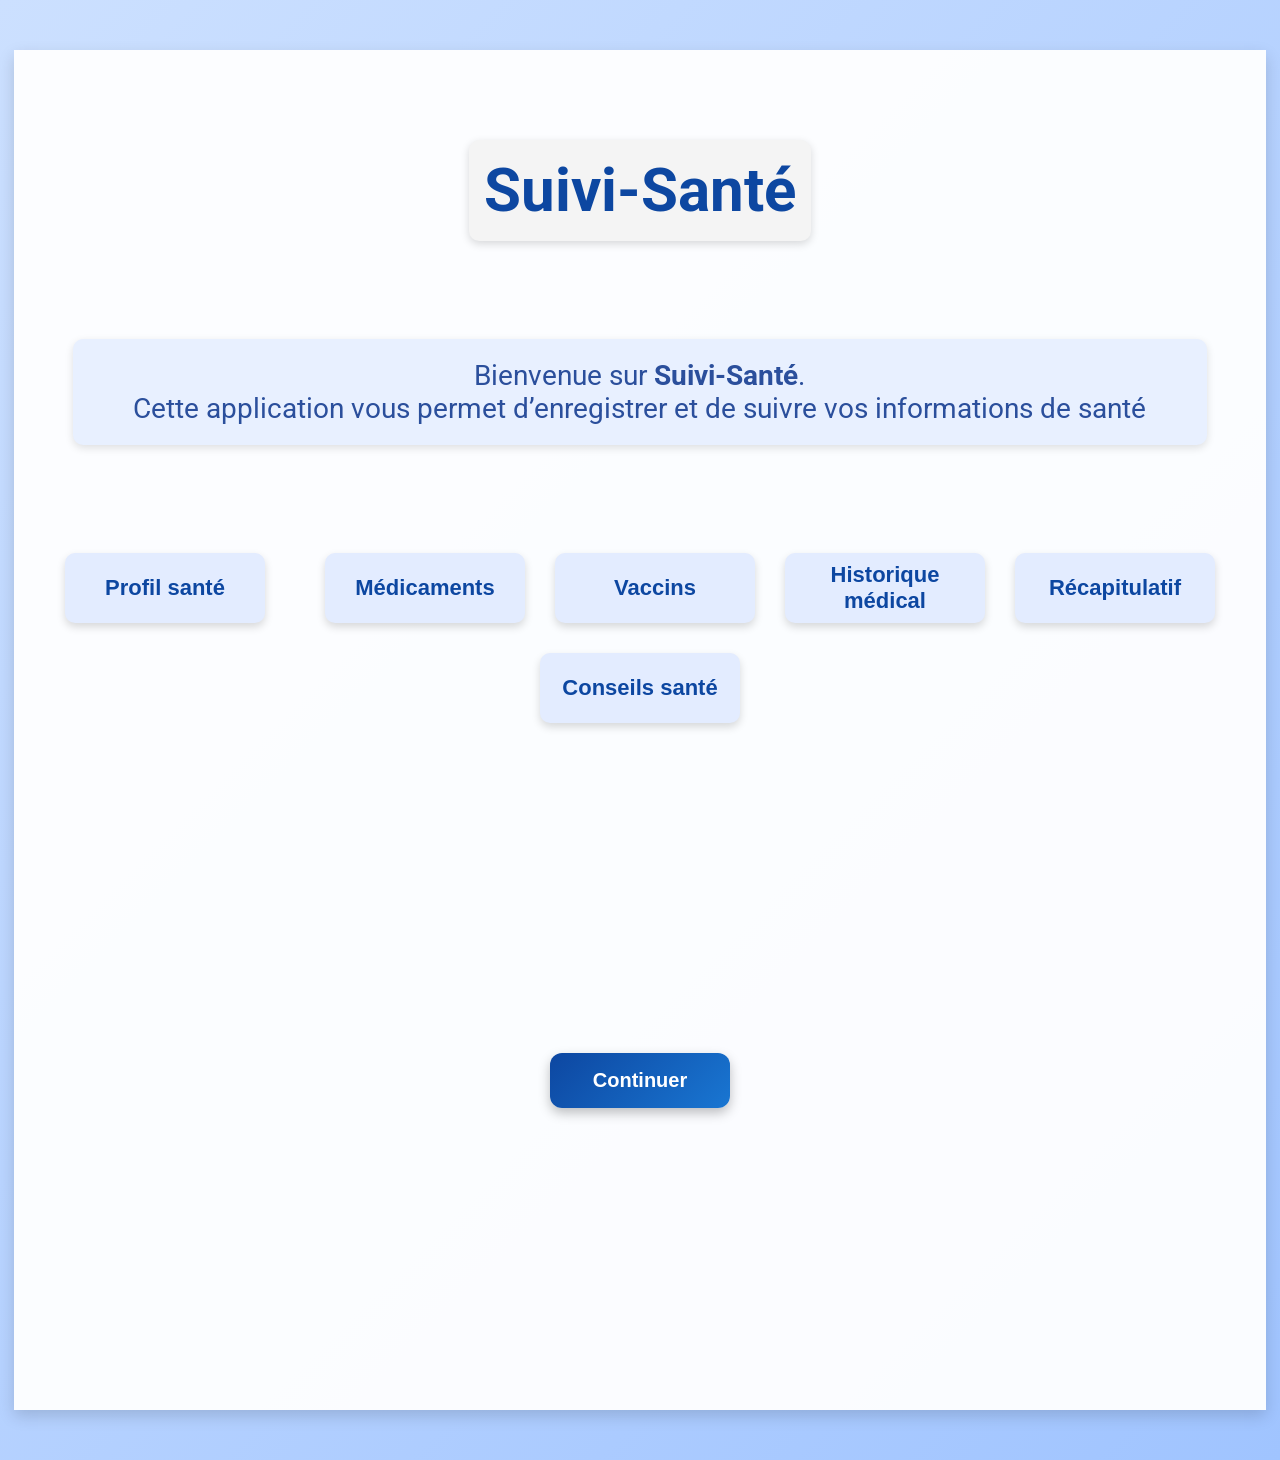
<file: index.html>
<!DOCTYPE html>
<html lang="fr">
<head>
    <meta charset="UTF-8">
    <meta name="viewport" content="width=device-width, initial-scale=1.0">
    <link rel="stylesheet" href="css/style.css">
    <title>Accueil</title>
</head>

<body>
<main class="homesection" id="home">
    <h1>Suivi-Santé</h1>

    <p class="intro-text">
        Bienvenue sur <strong>Suivi-Santé</strong>.<br>
        Cette application vous permet d’enregistrer et de suivre vos informations de santé
    </p>

    <nav class="navigators">

        <button type="button" id="btnprofile">Profil santé</button>
        <br>
        <div id="btnprofilediv" style="display: none;">
            
            Cette page vous permet de renseigner <br>
            et de mettre à jour vos informations personnelles<br>
            et médicales afin d’assurer un suivi de santé adapté à votre profil.
        </div>

        <button type="button" id="btnmedications">Médicaments</button>
        <div id="btnmedicationsdiv" style="display: none;">
            Cette page sert à enregistrer vos médicaments, leurs dosages<br>
            et les horaires de prise pour vous aider à respecter correctement votre traitement.
        </div>

        <button type="button" id="btnvaccines">Vaccins</button>
        <div id="btnvaccinesdiv" style="display: none;">
            Cette page permet de suivre vos vaccinations,<br>
             d’enregistrer les dates<br>
            et de consulter votre historique vaccinal.
        </div>

        <button type="button" id="btnhistory">Historique médical</button>
        <div id="btnhistorydiv" style="display: none;">
            Cette page est dédiée à la gestion de votre historique médical,<br>
            incluant les consultations, maladies, examens <br>
            et événements importants liés à votre santé.
        </div>

        <button type="button" id="btnrecap">Récapitulatif</button>
        <div id="btnrecapdiv" style="display: none;">
            Cette page vous permet de consulter un récapitulatif clair<br>
            et organisé de toutes vos informations de santé, incluant le profil,<br>
            les médicaments, les vaccins et l’historique médical.
        </div>

        <button type="button" id="btntips">Conseils santé</button>
        <div id="btntipsdiv" style="display: none;">
            Cette page vous propose des conseils et <br>
            recommandations pour adopter de bonnes habitudes<br>
            et améliorer votre bien-être au quotidien.
        </div>
    </nav>

    
 <footer>
        <button id="btncontinue">Continuer</button>
    </footer>

</main>


<script src="js/script.js" defer></script>
</body>
</html>
</file>
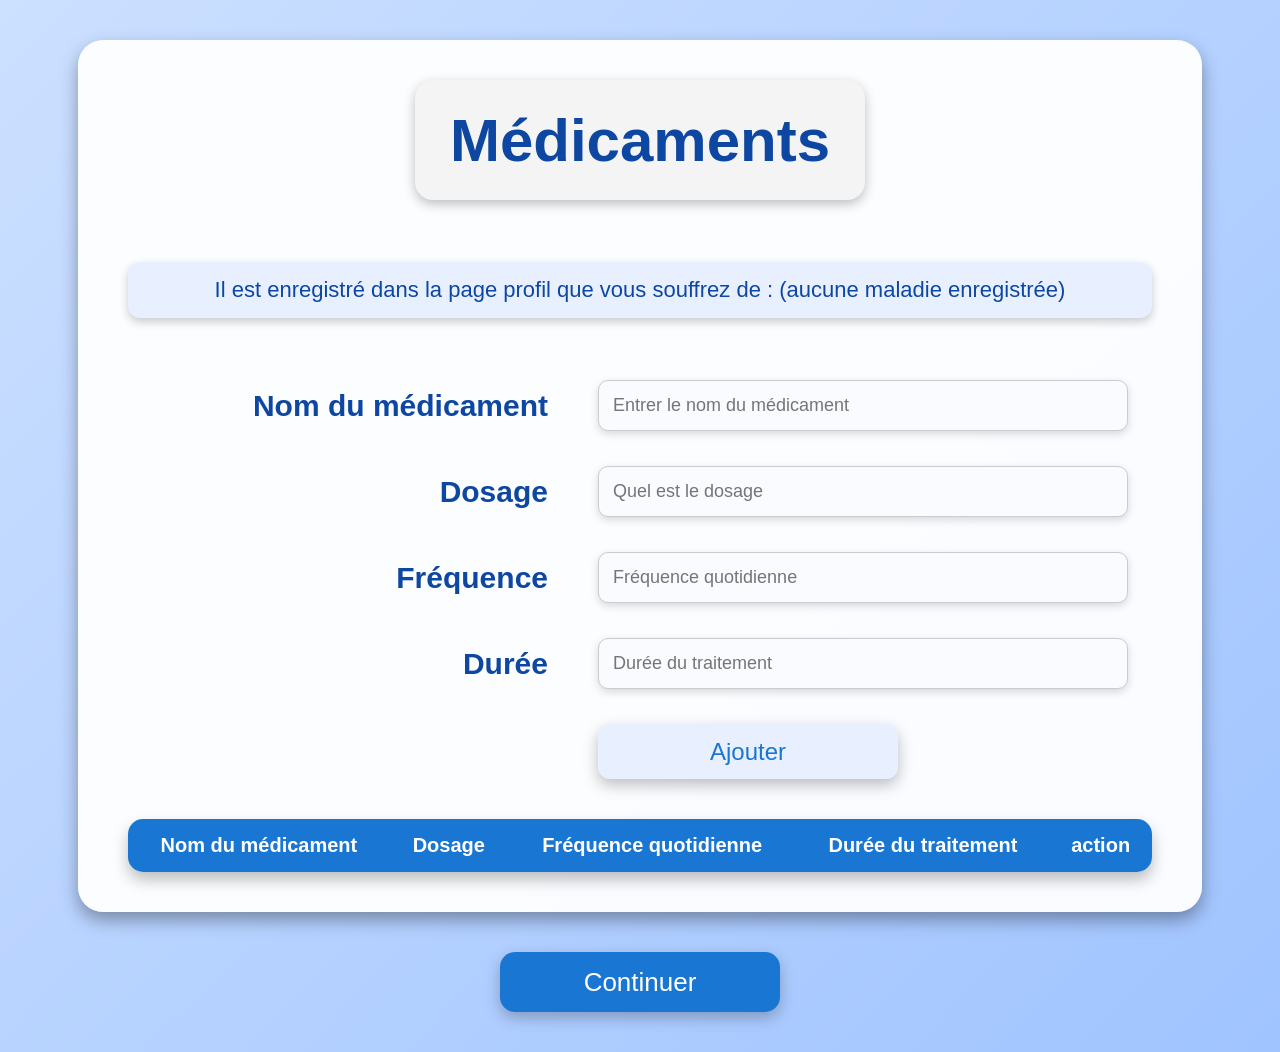
<file: medication.html>
<!DOCTYPE html>
<html lang="fr">
<head>
    <meta charset="UTF-8">
    <meta name="viewport" content="width=device-width, initial-scale=1.0">
    <link rel="stylesheet" href="css/medication.css">
    <title>Médicaments</title>
</head>
<body>
    <section class="medication"   id="medication">

        <h1>Médicaments</h1>

        <p id="reminder">Il est enregistré dans la page profil que vous souffrez de :</p>

        <form id="formulaire">
            <label for="name">Nom du médicament</label>
            <input type="text" id="namemed" placeholder="Entrer le nom du médicament">

            <label for="dosage">Dosage</label>
            <input type="text" id="dosage" placeholder="Quel est le dosage">

            <label for="frequency">Fréquence</label>
            <input type="text" id="frequency" placeholder="Fréquence quotidienne">

            <label for="duration">Durée</label>
            <input type="text" id="duration" placeholder="Durée du traitement">

            <button type="button" id="addmed">Ajouter</button>
        </form>

        <table class="tablemed" >
            <thead  class="theadclass" id="medthead">
                <tr>
                    <th>Nom du médicament</th>
                    <th>Dosage</th>
                    <th>Fréquence quotidienne</th>
                    <th>Durée du traitement</th>
                    <th>action</th>
                </tr>
            </thead>                                                                                                    

            <tbody   class="tbodymed" id="medtbody">
                <!-- Les médicaments ajoutés apparaîtront ici -->
            </tbody>

        </table>
    </section>

    
     <footer>
        <button    class="btnmed" id="btnmed" type="button">Continuer</button>
    </footer>

     <script src="js/medication.js" defer></script>
     
</body>
</html>
</file>
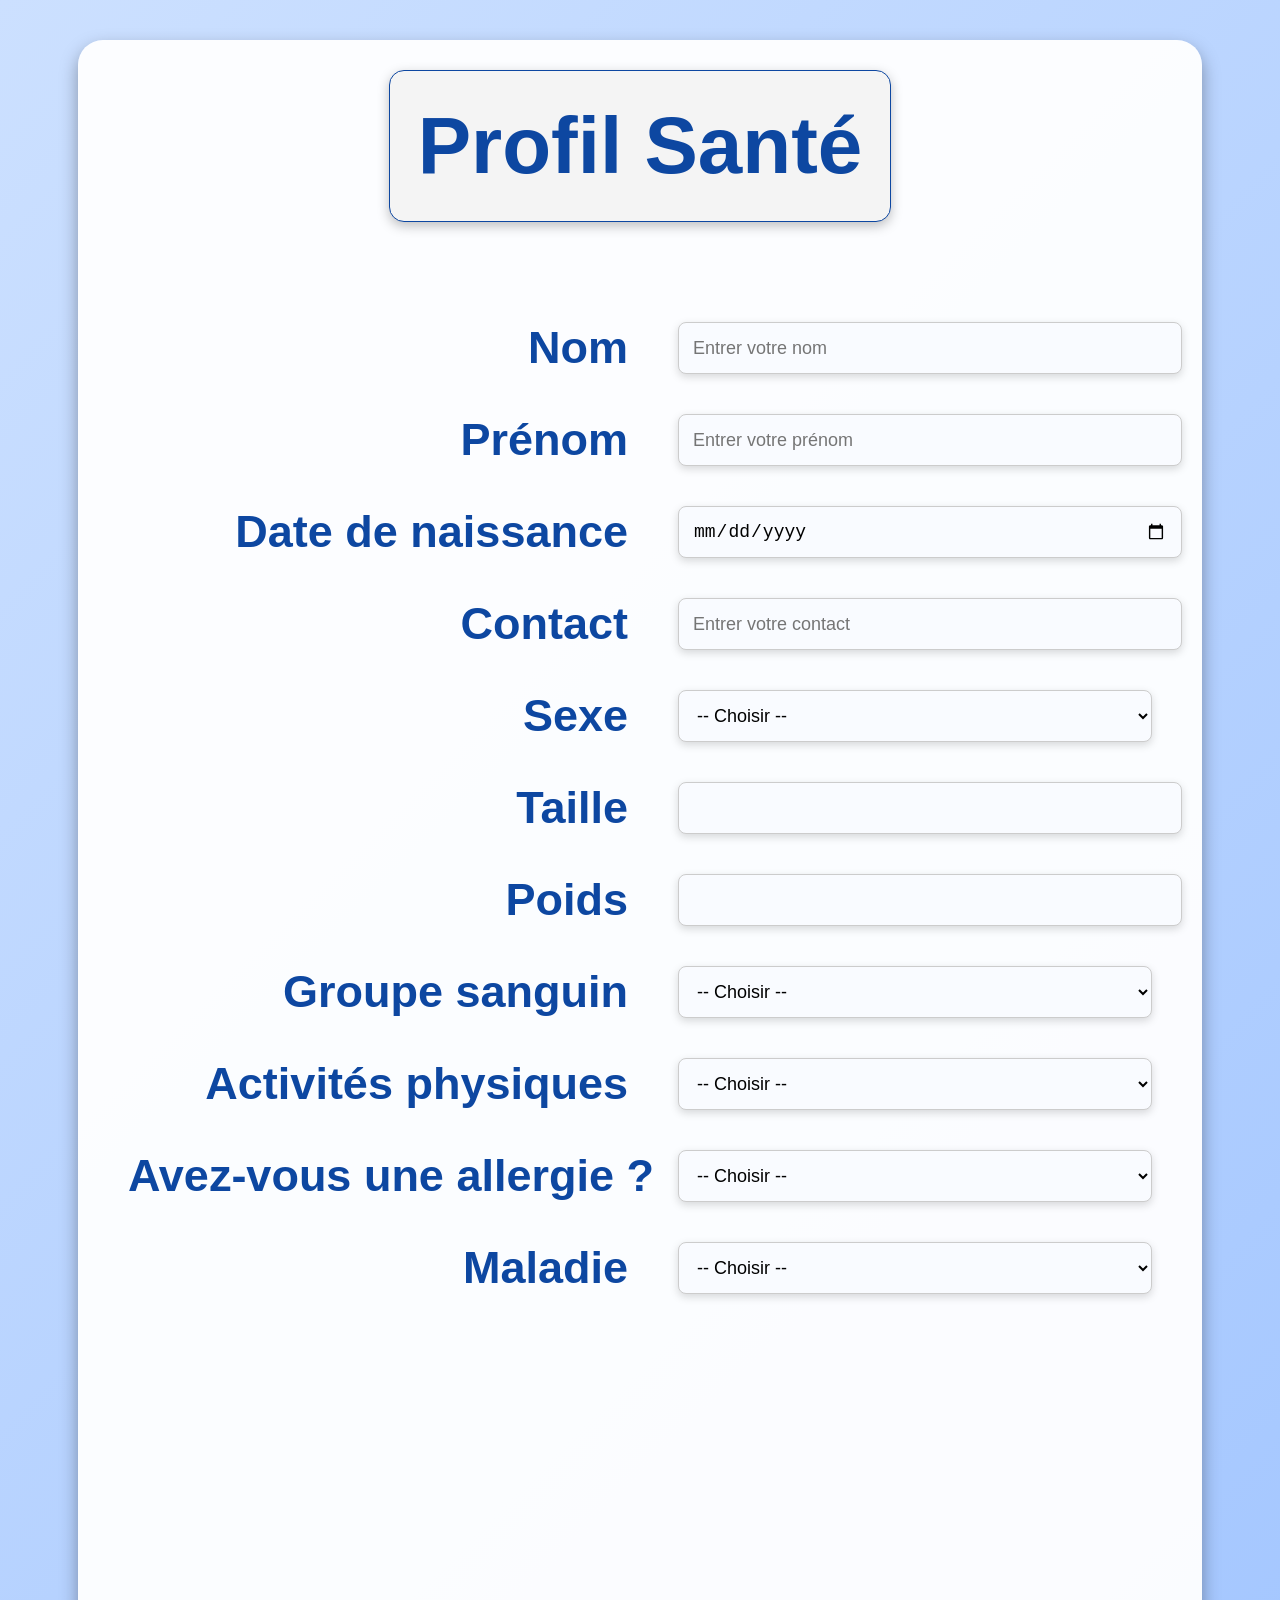
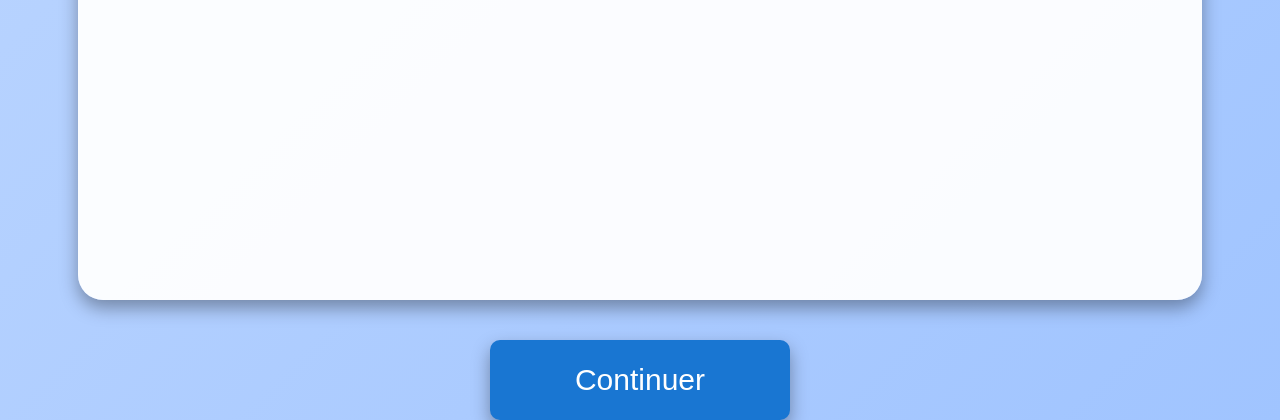
<file: profile.html>
<!DOCTYPE html>
<html lang="fr">
<head>
    <meta charset="UTF-8">
    <meta name="viewport" content="width=device-width, initial-scale=1.0">
    <link rel="stylesheet" href="css/profile.css">
    <title>Profil Santé</title>
</head>
<body>

<main class="profile">
    <h1>Profil Santé</h1>

    <form id="profileform">

        <label for="name">Nom</label>
        <input type="text" id="name" placeholder="Entrer votre nom">

        <label for="profilefull">Prénom</label>
        <input type="text" id="profilefull" placeholder="Entrer votre prénom">

        <label for="birthday">Date de naissance</label>
        <input type="date" id="birthday">

        <label for="phone">Contact</label>
        <input type="text" id="phone" placeholder="Entrer votre contact">

        <label for="sex">Sexe</label>
        <select id="sex">
            <option value="">-- Choisir --</option>
            <option>Homme</option>
            <option>Femme</option>
            <option>Autre</option>
        </select>

        <label for="height">Taille</label>
        <input type="text" id="height">

        <label for="weight">Poids</label>
        <input type="text" id="weight">

        <label for="blood">Groupe sanguin</label>
        <select id="blood">
            <option value="">-- Choisir --</option>
            <option>A</option>
            <option>B</option>
            <option>AB</option>
            <option>O</option>
        </select>

        <label for="physics">Activités physiques</label>
        <select id="physics">
            <option value="">-- Choisir --</option>
            <option>Football</option>
            <option>Basketball</option>
            <option>Volley-ball</option>
            <option>Aucun</option>
        </select>

        <label for="allergy">Avez-vous une allergie ?</label>
        <select id="allergy">
            <option value="">-- Choisir --</option>
            <option value="oui">Oui</option>
            <option value="non">Non</option>
        </select>

        <!-- ALLERGIE (CACHÉ PAR DÉFAUT) -->
        <label for="allergietext" id="allergyLabel">Entrez votre allergie</label>
        <input type="text" id="allergietext">

        <label for="disease">Maladie</label>
        <select id="disease">
            <option value="">-- Choisir --</option>
            <option>Chronique</option>
            <option>Héréditaire</option>
            <option>Autre</option>
        </select>

        <!-- MALADIE (CACHÉ PAR DÉFAUT) -->
        <label for="maladie" id="diseaseLabel">Entrez le nom la maladie</label>
        <input type="text" id="maladie">

    </form>
</main>

<footer>
    <button class="profilebut" id="profilebut"  id>Continuer</button>
</footer>

<script src="js/profile.js"  defer></script>

</body>
</html>
</file>
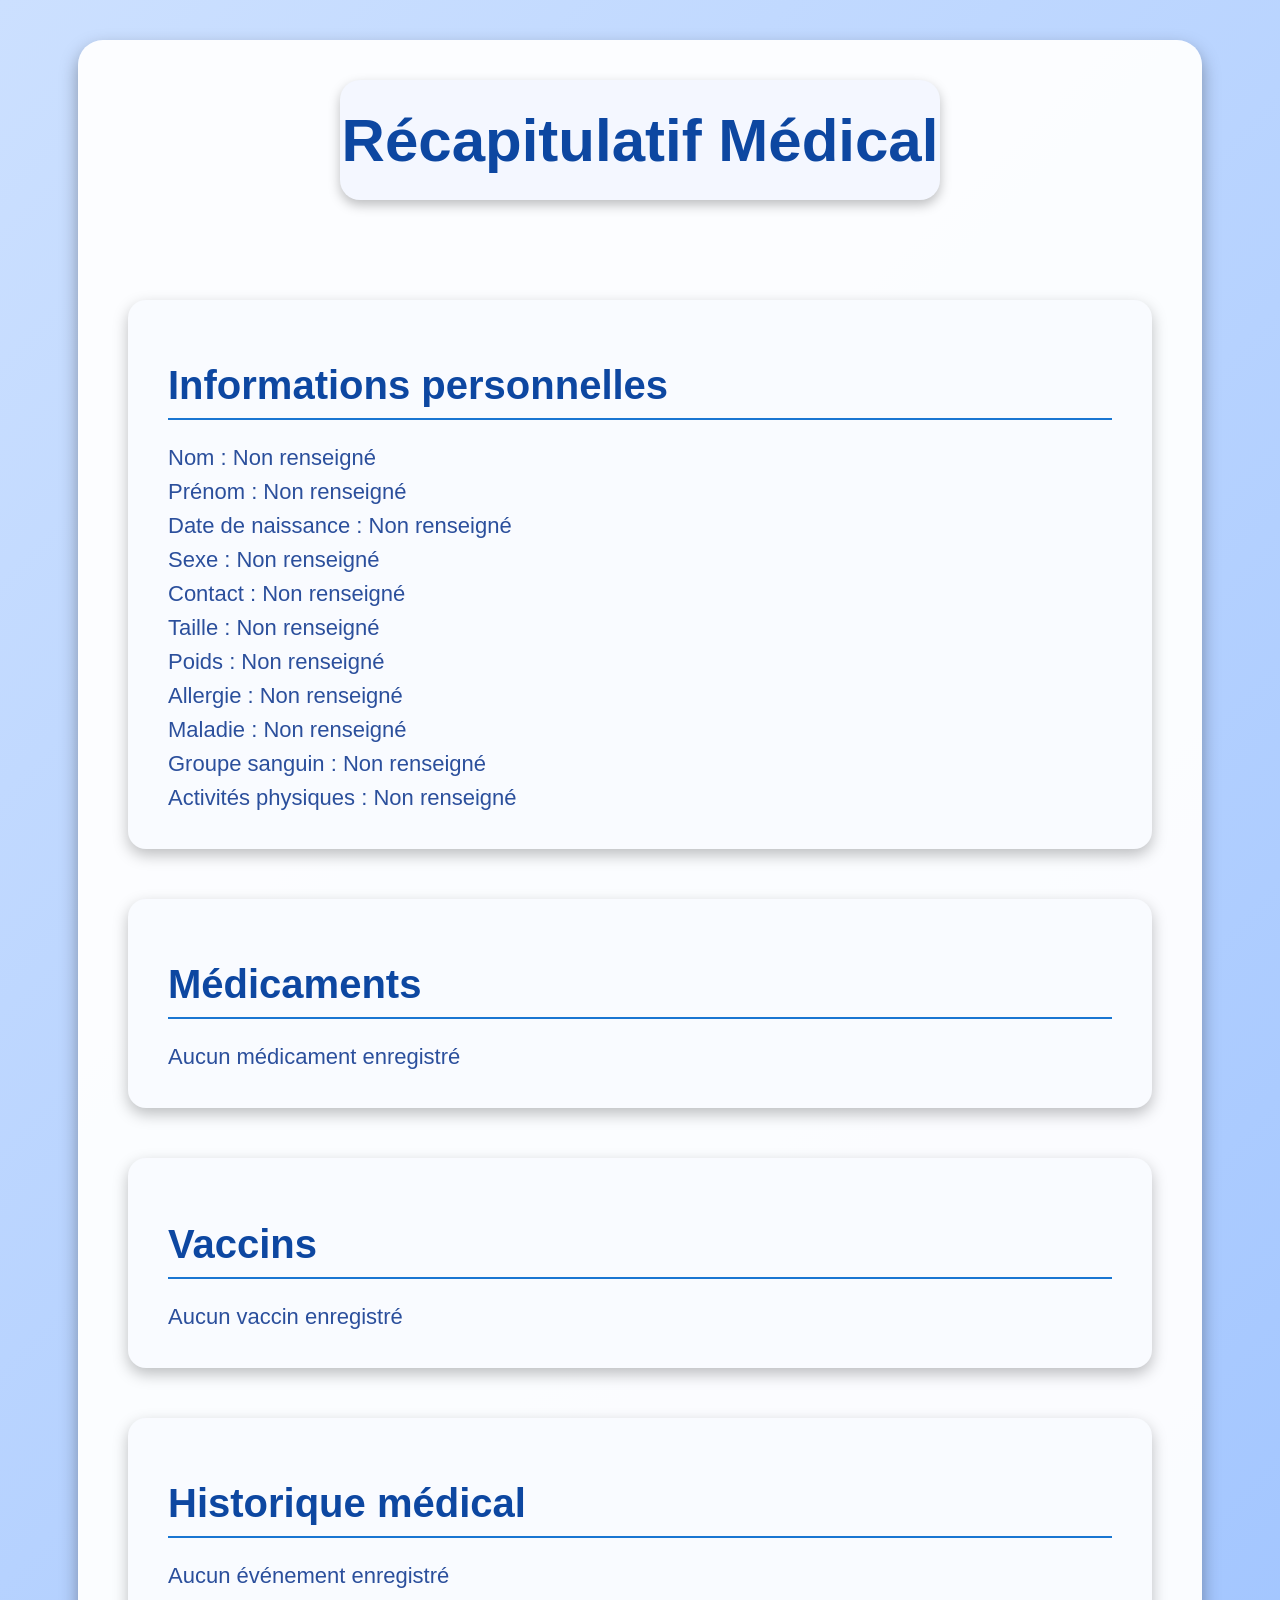
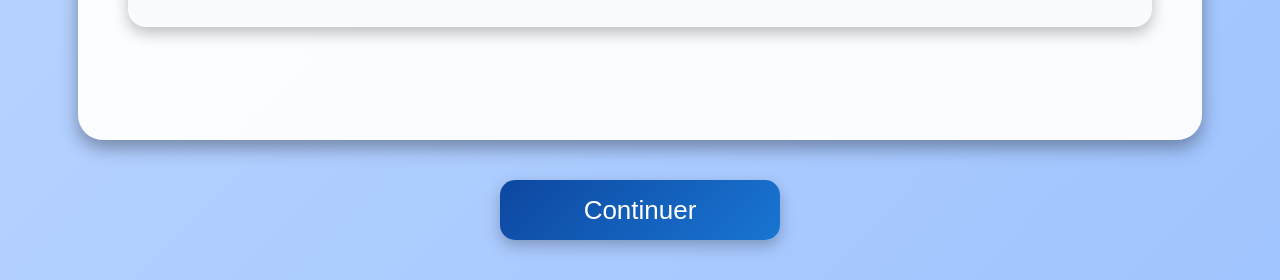
<file: recap.html>
<!DOCTYPE html>
<html lang="fr">
<head>
    <meta charset="UTF-8">
    <title>Récapitulatif Médical</title>
    <link rel="stylesheet" href="css/recap.css">
</head>
<body>
<main class="recap" id="recapitulatif">

<h1>Récapitulatif Médical</h1>

<!-- Informations personnelles -->
<section  id="recapprofile">
    <h2>Informations personnelles</h2>
    <p>Nom : …</p>
    <p>Prénom : …</p>
    <p>Date de naissance : …</p>
    <p>Sexe : …</p>
    <p>Contact : …</p>
    <p>Taille : …</p>
    <p>Poids : …</p>
    <p>Allergie : …</p>
    <p>Maladie : …</p>
    <p>Groupe sanguin : …</p>
    <p>Activités physiques : …</p>
</section>

<!-- Médicaments -->
<section  id="recapmed">
    <h2>Médicaments</h2>
    <p>Médicament 1</p>
    <p>Nom : …</p>
    <p>Dosage : …</p>
    <p>Fréquence quotidienne : …</p>
    <p>Durée du traitement : …</p>

    <p>Médicament 2</p>
    <p>Nom : …</p>
    <p>Dosage : …</p>
    <p>Fréquence quotidienne : …</p>
    <p>Durée du traitement : …</p>
</section>

<!-- Vaccins -->
<section   id="recapvaccin">
    <h2>Vaccins</h2>
    <p>Vaccin 1</p>
    <p>Nom : …</p>
    <p>Maladie ciblée : …</p>
    <p>Date : …</p>
    <p>Nombre de doses : …</p>
    <p>Rappel prévu : …</p>

    <p>Vaccin 2</p>
    <p>Nom : …</p>
    <p>Maladie ciblée : …</p>
    <p>Date : …</p>
    <p>Nombre de doses : …</p>
    <p>Rappel prévu : …</p>
</section>

<!-- Historique médical -->
<section  id="recaphistorique">
    <h2>Historique médical</h2>
    <p>Événement 1</p>
    <p>Date : …</p>
    <p>Type : …</p>
    <p>Description : …</p>

    <p>Événement 2</p>
    <p>Date : …</p>
    <p>Type : …</p>
    <p>Description : …</p>
</section>
</main>

 <footer>
        <button    class="btncontinue" id="btnrecap" type="button">Continuer</button>
    </footer>
<script src="js/recap.js"  defer>

</script>

</body>
</html>
</file>
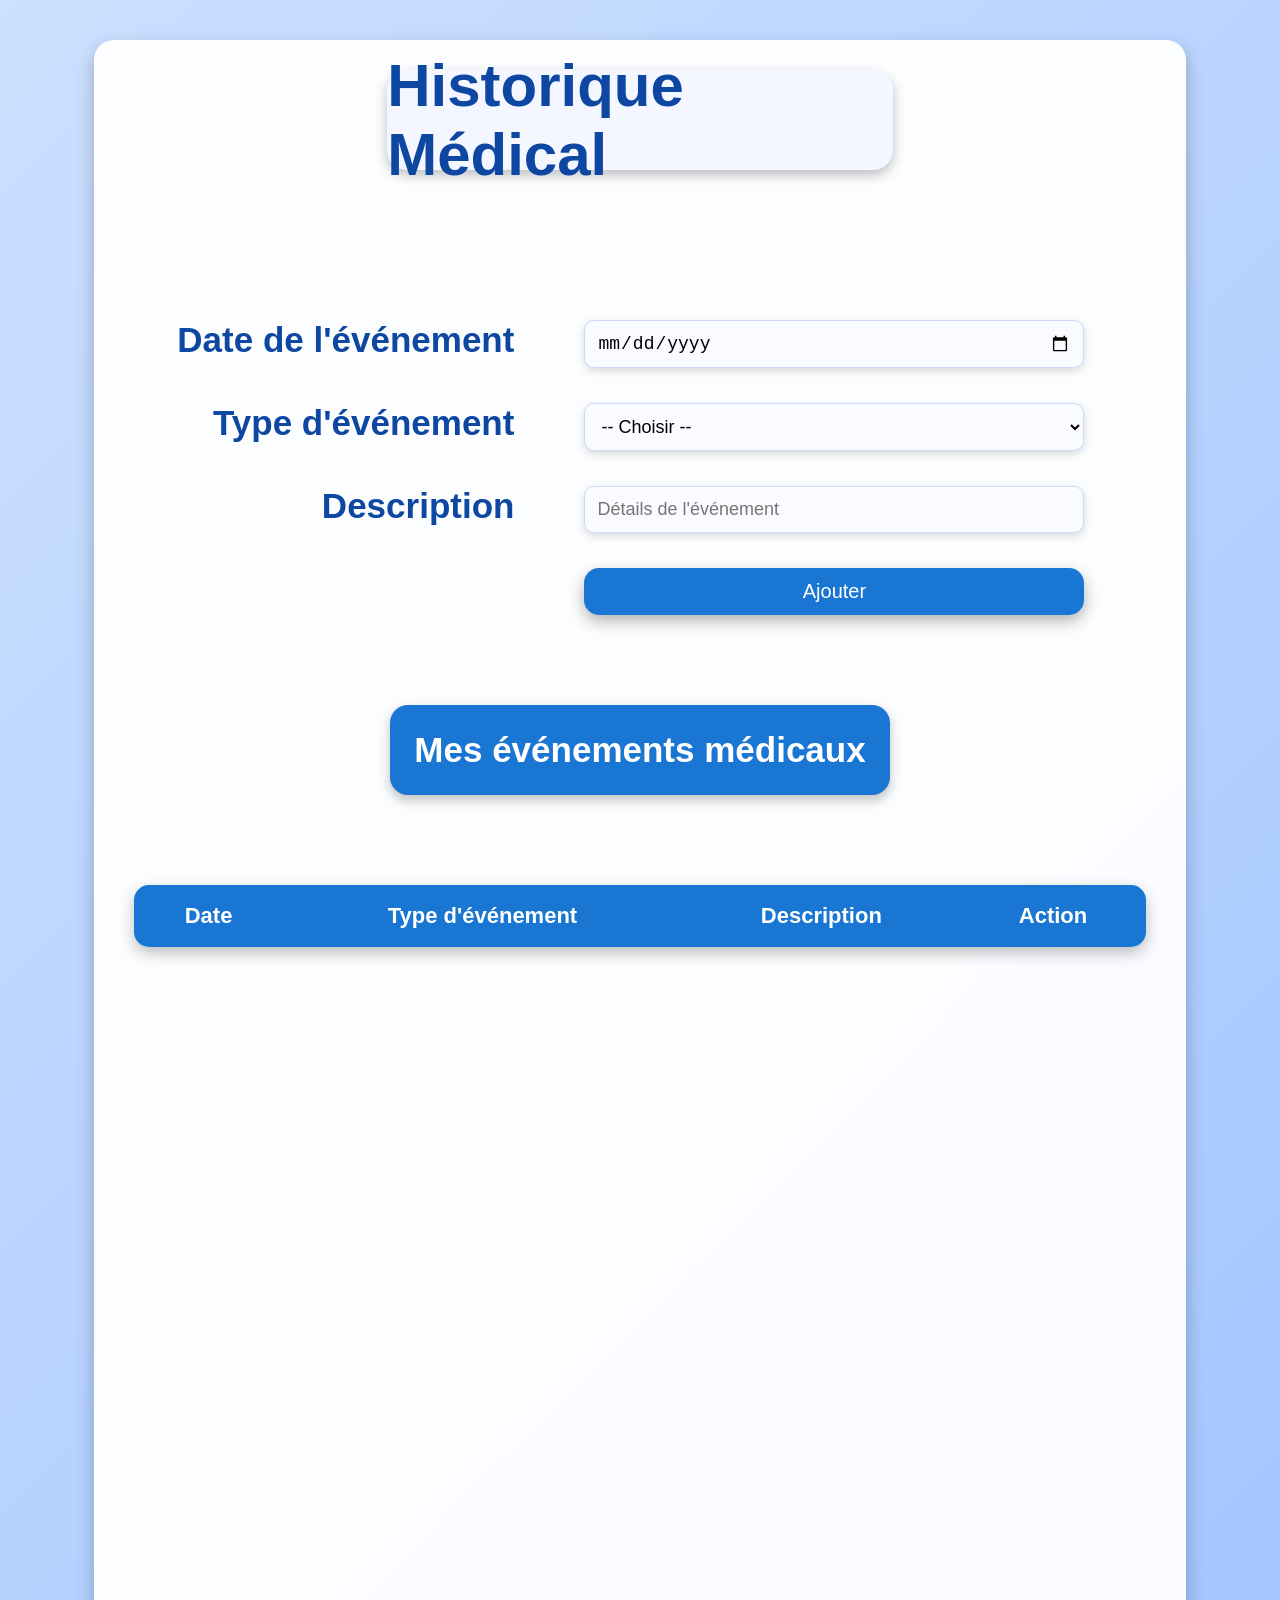
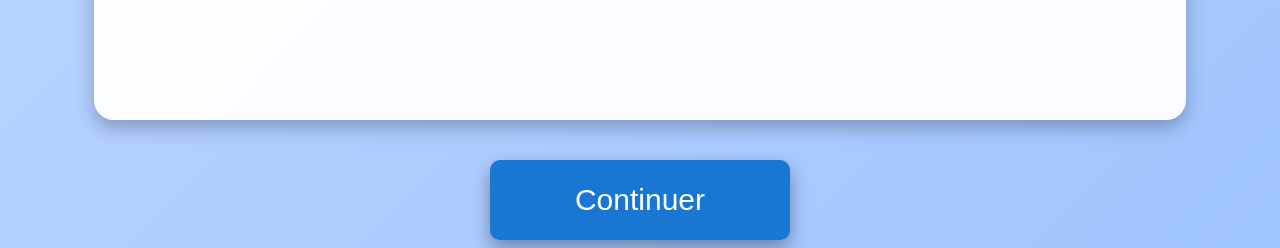
<file: records.html>
<!DOCTYPE html>
<html lang="fr">
<head>
    <meta charset="UTF-8">
    <meta name="viewport" content="width=device-width, initial-scale=1.0">
    <link rel="stylesheet" href="css/records.css">
    <title>Historique Médical</title>
</head>
<body>
    <section class="historysection"   id="history">
        <h1>Historique Médical</h1>

        
        <form  class="historyform" id="historyForm">
            <label for="eventDate">Date de l'événement</label>
            <input type="date" id="eventdate">

            <label for="eventType">Type d'événement</label>
            <select id="eventype" name="eventType">
                <option value="">-- Choisir --</option>
                <option value="maladie">Maladie</option>
                <option value="hospitalisation">Hospitalisation</option>
                <option value="consultation">Consultation</option>
                <option value="autre">Autre</option>
            </select>

            <label for="eventDescription">Description</label>
            <input type="text" id="description" placeholder="Détails de l'événement">

            <button type="button" id="addevent">Ajouter</button>
        </form>

        
        <h4>Mes événements médicaux</h4>
        <table class="historytable">
            <thead id="historythead">
                <tr>
                    <th>Date</th>
                    <th>Type d'événement</th>
                    <th>Description </th>
                    <th>Action</th>
                </tr>
            </thead>
            <tbody id="historytbody">
                <!-- Les événements ajoutés apparaîtront ici -->
            </tbody>
        </table>
    </section>

    <footer>
        <button class="btnhis" id="btnhis" type="button">Continuer</button>
    </footer>


    <script src="js/records.js"></script>
</body>
</html>
</file>
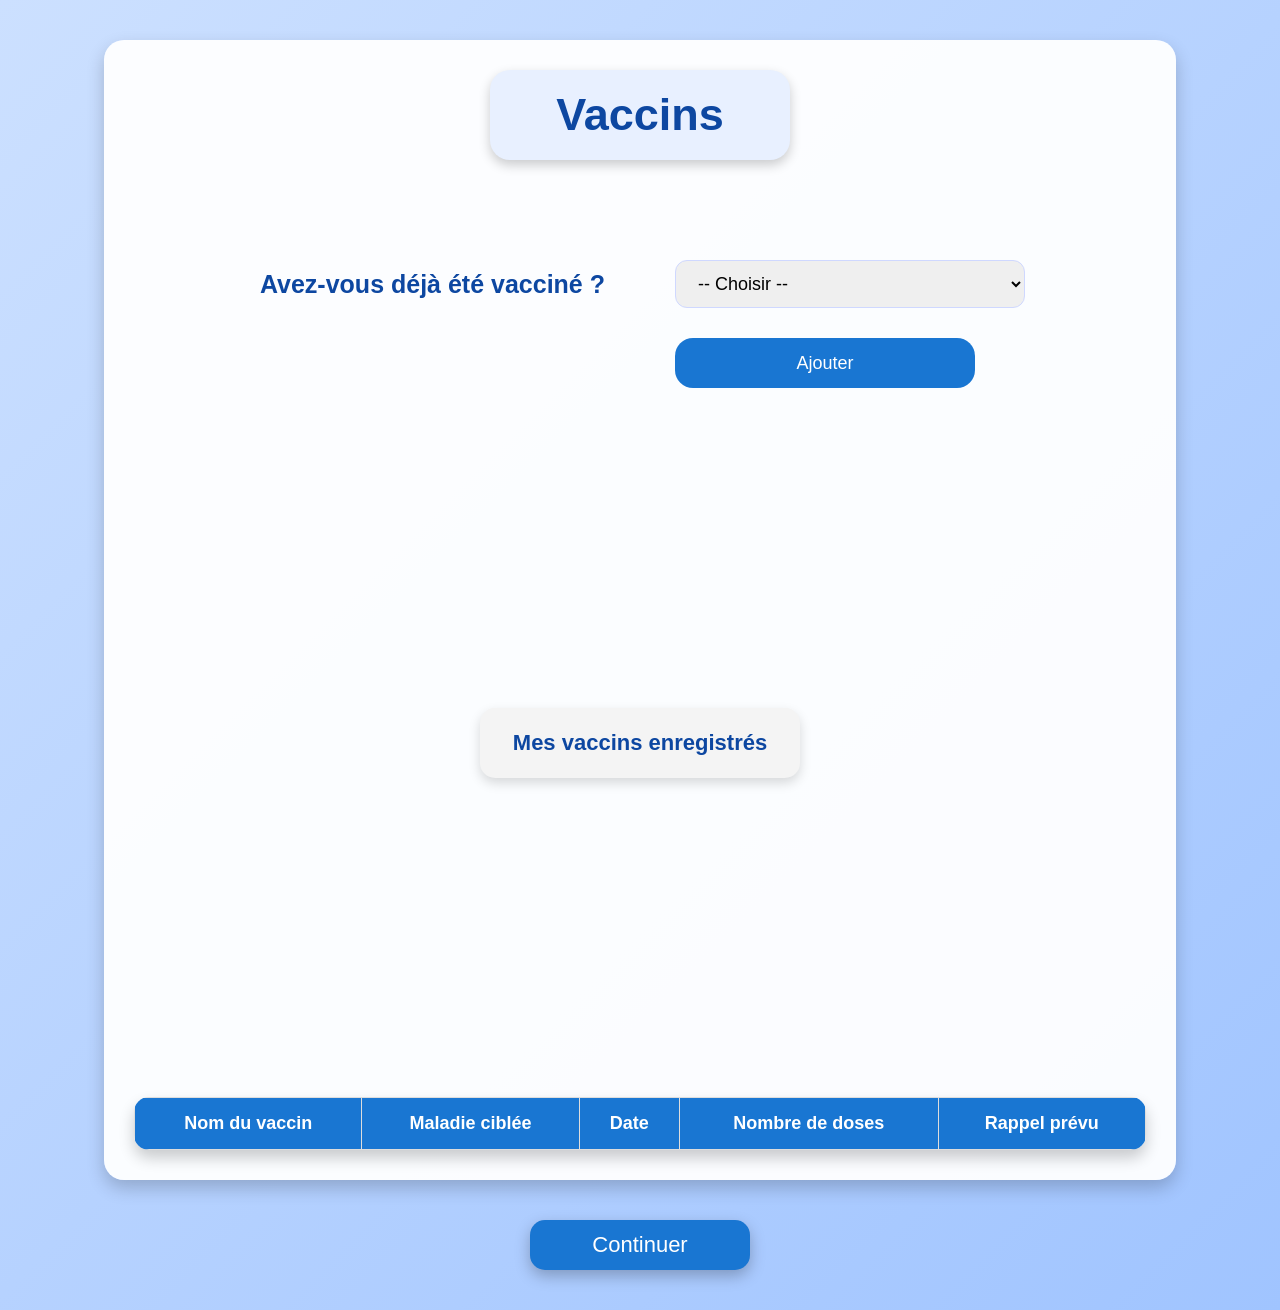
<file: vaccines.html>
<!DOCTYPE html>
<html lang="fr">
<head>
    <meta charset="UTF-8">
    <meta name="viewport" content="width=device-width, initial-scale=1.0">
    <link rel="stylesheet" href="css/vaccines.css">
    <title>Vaccins</title>
</head>
<body>
    <section class="vaccine" id="vaccine">
        <h1>Vaccins</h1>
        <form class="vaccineform">
            <label for="vaccineselect">Avez-vous déjà été vacciné ?</label>
            <select id="vaccineselect" name="vaccine">
                <option value="">-- Choisir --</option>
                <option value="oui">Oui</option>
                <option value="non">Non</option>
            </select>

            <div id="vaccinediv" style="display: none;">
                <label for="vaccinetext">Nom</label>
                <input type="text" id="vaccinetext" placeholder="Nom du vaccin">

                <label for="target">Maladie ciblée</label>
                <input type="text" id="target" placeholder="Maladie ciblée ?">

                <label for="date">Date</label>
                <input type="date" id="date">

                <label for="number">Nombre de doses</label>
                <input type="number" id="number" placeholder="Nombre de doses">

                <label for="planned">Rappel prévu</label>
                <input type="date" id="planned">
            </div>


            <button type="button" id="addvaccine">Ajouter</button>
        </form>

        <h4>Mes vaccins enregistrés</h4>
        <table class="tablevac">
            <thead class="theadvac" id="vaccineth">
                <tr>
                    <th>Nom du vaccin</th>
                    <th>Maladie ciblée</th>
                    <th>Date</th>
                    <th>Nombre de doses</th>
                    <th>Rappel prévu</th>
                </tr>
            </thead>
            <tbody class="tbodyvac" id="vaccinetbody">
                <!-- les vaccins apparaitront ici -->
            </tbody>
        </table>
    </section>

    <footer>
        <button class="vaccinebut" id="btnvac" type="button">Continuer</button>
    </footer>

    <script src="js/vaccines.js" defer></script>
</body>
</html>
</file>
<file: css/style.css>
/* ==============================
   PAGE D'ACCUEIL
============================== */

@import url('https://fonts.googleapis.com/css2?family=Roboto:wght@400;700&display=swap');

body {
  font-family: 'Roboto', Arial, sans-serif;
  background: linear-gradient(135deg, #cce0ff, #a0c4ff);
  margin: 0;
  padding: 0;
  min-height: 100vh;
}

.homesection {
  display: flex;
  flex-direction: column;
  align-items: center;
  justify-content: flex-start;
  position: relative;
  width: 90%;
  min-height: 140vh;
  margin: 50px auto;
  padding: 50px;
  gap: 30px;
  background-color: rgba(255, 255, 255, 0.95);
  box-shadow: 0 6px 15px rgba(0,0,0,0.15);
  transition: transform 0.3s ease, box-shadow 0.3s ease;
}

.homesection:hover {
  transform: scale(1.01);
  box-shadow: 0 10px 25px rgba(0,0,0,0.2);
}

/* Titre principal */
.homesection h1 {
  font-size: 60px;
  color: #0d47a1;
  text-align: center;
  white-space: nowrap;
  padding: 15px;
  background-color: #f4f4f4;
  border-radius: 10px;
  box-shadow: 0 3px 8px rgba(0,0,0,0.15);
  transition: 0.3s;
}

.homesection h1:hover {
  box-shadow: 0 5px 12px rgba(0,0,0,0.35);
}

/* Paragraphe */
.homesection p {
  width: 95%;
  white-space: normal;
  font-size: 28px;
  text-align: center;
  color: #2b4f9c;
  background-color: #e8f0ff;
  padding: 20px;
  border-radius: 10px;
  box-shadow: 0 3px 8px rgba(0,0,0,0.12);
}

/* Zone des boutons */
.navigators {
  margin-top: 50px;
  display: flex;
  gap: 30px;
  flex-wrap: wrap;
  justify-content: center;
}

.navigators button {
  width: 200px;
  height: 70px;
  font-size: 22px;
  border: none;
  border-radius: 10px;
  background-color: #e3ecff;
  color: #0d47a1;
  font-weight: bold;
  box-shadow: 0 4px 8px rgba(0,0,0,0.15);
  cursor: pointer;
  transition: background-color 0.3s ease,
              transform 0.2s ease,
              box-shadow 0.3s ease;
}

.navigators button:hover {
  background-color: #0d47a1;
  color: #ffffff;
  transform: translateY(-3px);
  box-shadow: 0 6px 15px rgba(0,0,0,0.25);
}

/* Message central */
.navigators div {
  position: absolute;
  top: 68%;
  left: 50%;
  transform: translateX(-50%);
  width: 75%;
  min-height: 100px;
  font-size: 25px;
  text-align: center;
  background-color: #e8f0ff;
  color: #2b4f9c;
  padding: 25px;
  border-radius: 10px;
  box-shadow: 0 3px 8px rgba(0,0,0,0.12);
}

/* Bouton Continuer */
#btncontinue {
  margin-top: 300px;
  width: 180px;
  height: 55px;
  border: none;
  border-radius: 12px;
  background: linear-gradient(135deg, #0d47a1, #1976d2);
  color: #ffffff;
  font-size: 20px;
  font-weight: bold;
  cursor: pointer;
  box-shadow: 0 5px 12px rgba(0,0,0,0.25);
  transition: transform 0.2s ease,
              box-shadow 0.3s ease,
              opacity 0.2s ease;
}

#btncontinue:hover {
  transform: scale(1.05);
  box-shadow: 0 8px 18px rgba(0,0,0,0.35);
  opacity: 0.95;
}

/*  Media Queries pour responsive */
  
@media screen and (max-width: 768px) {
  .homesection h1 {
    font-size: 45px;
    width: 90%;
    margin-left: auto;
    margin-right: auto;
  }

  .homesection p {
    font-size: 22px;
    padding: 15px;
  }

  .navigators button {
    width: 150px;
    height: 60px;
    font-size: 18px;
  }

  .navigators div {
    font-size: 20px;
    width: 85%;
    padding: 20px;
  }

  #btncontinue {
    width: 160px;
    height: 50px;
    font-size: 18px;
    margin-top: 200px;
  }
}
</file>
<file: css/medication.css>
/* 
   FOND GLOBAL
 */
body {
  font-family: Arial, sans-serif;
  background: linear-gradient(135deg, #cce0ff, #a0c4ff);
  margin: 0;
  padding: 0;
  min-height: 100vh;
}

/* 
   CONTENEUR PRINCIPAL
 */
.medication {
  width: 80%;
  margin: 40px auto;
  padding: 40px 50px;
  background: rgba(255, 255, 255, 0.95);
  border-radius: 25px;
  box-shadow: 0 8px 18px rgba(0,0,0,0.35);
  display: flex;
  flex-direction: column;
  gap: 40px;
  transition: transform 0.4s ease, box-shadow 0.4s ease;
}

.medication:hover {
  transform: translateY(-3px);
  box-shadow: 0 12px 25px rgba(0,0,0,0.45);
}

/* 
   TITRE
*/
.medication h1 {
  text-align: center;
  font-size: 60px;
  width: 450px;
  height: 120px;
  margin: 0 auto;
  color: #0d47a1;
  background: #f4f4f4;
  border-radius: 18px;
  display: flex;
  align-items: center;
  justify-content: center;
  box-shadow: 0 4px 12px rgba(0,0,0,0.25);
}

/* 
   TEXTE RAPPEL
 */
#reminder {
  text-align: center;
  font-size: 22px;
  color: #0d47a1;
  background: #e8f0ff;
  padding: 15px;
  border-radius: 12px;
  box-shadow: 0 4px 10px rgba(0,0,0,0.2);
}

/*
   FORMULAIRE
 */
#formulaire {
  display: grid;
  grid-template-columns: 420px 1fr;
  gap: 35px 50px;
  align-items: center;
}

/* Labels */
#formulaire label {
  text-align: right;
  font-size: 30px;
  font-weight: bold;
  color: #0d47a1;
}

/* Inputs */
#formulaire input {
  width: 100%;
  max-width: 500px;
  padding: 14px;
  font-size: 18px;
  border-radius: 10px;
  border: 1px solid #ccc;
  background: #f9fbff;
  box-shadow: 0 3px 8px rgba(0,0,0,0.15);
  transition: 0.3s;
}

#formulaire input:focus {
  outline: none;
  border-color: #1976d2;
  box-shadow: 0 5px 15px rgba(25,118,210,0.45);
  transform: scale(1.03);
}

/*
   BOUTON AJOUTER
*/
#addmed {
  grid-column: 2;
  width: 300px;
  height: 55px;
  font-size: 24px;
  border: none;
  border-radius: 12px;
  background: #e8f0ff;
  color: #1976d2;
  cursor: pointer;
  box-shadow: 0 6px 15px rgba(0,0,0,0.25);
  transition: 0.3s;
}

#addmed:hover {
  background: #1976d2;
  color: white;
  transform: translateY(-3px);
}

/* 
   TABLEAU MÉDICAMENTS
 */
.tablemed {
  width: 100%;
  border-collapse: collapse;
  text-align: center;
  background: #f9fbff;
  border-radius: 15px;
  overflow: hidden;
  box-shadow: 0 8px 15px rgba(0,0,0,0.25);
}

.tablemed th {
  background: #1976d2;
  color: white;
  font-size: 20px;
  padding: 15px;
}

.tablemed td {
  padding: 14px;
  font-size: 18px;
  border: 1px solid #ddd;
}

.tablemed tr:hover {
  background: #e8f0ff;
}

/* 
   BOUTON SUPPRIMER
 */
.tablemed button {
  padding: 8px 14px;
  border: none;
  border-radius: 8px;
  background: #e53935;
  color: white;
  font-size: 16px;
  cursor: pointer;
  transition: 0.3s;
}

.tablemed button:hover {
  background: #c62828;
}

/* 
   BOUTON CONTINUER
 */
footer {
  display: flex;
  justify-content: center;
  margin: 40px 0;
}

.btnmed {
  width: 280px;
  height: 60px;
  font-size: 26px;
  border-radius: 15px;
  border: none;
  background: #1976d2;
  color: white;
  cursor: pointer;
  box-shadow: 0 6px 15px rgba(0,0,0,0.25);
  transition: 0.3s;
}

.btnmed:hover {
  background: #0d47a1;
  transform: translateY(-3px);
}

/* 
   MEDIA QUERY — RÉDUCTION DES ÉCRITURES
 */
@media (max-width: 1024px) {

  .medication {
    width: 95%;
    padding: 25px;
  }

  .medication h1 {
    font-size: 42px;
    width: 100%;
    height: auto;
    padding: 20px;
  }

  #reminder {
    font-size: 18px;
  }

  #formulaire {
    grid-template-columns: 1fr;
  }

  #formulaire label {
    text-align: left;
    font-size: 22px;
  }

  #formulaire input {
    font-size: 16px;
  }

  #addmed {
    grid-column: auto;
    width: 220px;
    font-size: 20px;
  }

  .tablemed th {
    font-size: 16px;
  }

  .tablemed td {
    font-size: 15px;
  }

  .btnmed {
    width: 220px;
    height: 55px;
    font-size: 22px;
  }
}
</file>
<file: css/profile.css>
/*
   FOND GLOBAL */

body {
  font-family: Arial, sans-serif;
  background: linear-gradient(135deg, #cce0ff, #a0c4ff);
  margin: 0;
  padding: 0;
  min-height: 100vh;
}

/* 
   conteneur principal */
 
.profile {
  display: flex;
  flex-direction: column;
  gap: 40px;
  width: 80%;
  min-height: 200vh;
  margin: 40px auto;
  padding: 30px 50px;
  border-radius: 25px;
  background-color: rgba(255, 255, 255, 0.95);
  box-shadow: 0 8px 18px rgba(0,0,0,0.35);
  transition: box-shadow 0.4s ease, transform 0.4s ease;
}

.profile:hover {
  transform: translateY(-3px);
  box-shadow: 0 12px 25px rgba(0,0,0,0.45);
}

/* 
   titre*/

.profile h1 {
  text-align: center;
  font-size: 80px;
  width: 500px;
  height: 150px;
  margin: 0 auto 40px;
  display: flex;
  justify-content: center;
  align-items: center;
  color: #0d47a1;
  background-color: #f4f4f4;
  border: 1px solid #0d47a1;
  border-radius: 15px;
  box-shadow: 0 4px 12px rgba(0,0,0,0.25);
}

/* 
   formulaire*/
 
#profileform {
  margin-top: 20px;
  display: grid;
  grid-template-columns: 500px 1fr;
  gap: 40px 50px;
  width: 100%;
}

#profileform label {
  text-align: right;
  font-size: 45px;
  white-space: nowrap;
  font-weight: bold;
  color: #0d47a1;
  align-self: center;
}

#profileform input,
#profileform select {
  width: 100%;
  max-width: 500px;
  padding: 14px;
  font-size: 18px;
  border-radius: 8px;
  border: 1px solid #ccc;
  background: #f9fbff;
  box-shadow: 0 3px 8px rgba(0,0,0,0.15);
}

/* 
   bouton
 */
.profilebut {
  display: block;
  width: 300px;
  height: 80px;
  margin: auto;
  font-size: 30px;
  border: none;
  border-radius: 10px;
  background: #1976d2;
  color: white;
  cursor: pointer;
  box-shadow: 0 8px 18px rgba(0,0,0,0.35);
}


   /*  MEDIA QUERY (RÉDUCTION DES POLICES) */
   
@media (max-width: 1024px) {

  .profile {
    width: 95%;
    padding: 25px;
  }

  .profile h1 {
    font-size: 50px;
    width: 100%;
    height: auto;
    padding: 20px;
  }

  #profileform {
    grid-template-columns: 1fr;
  }

  #profileform label {
    text-align: left;
    font-size: 28px;
  }

  #profileform input,
  #profileform select {
    font-size: 16px;
  }

  .profilebut {
    width: 220px;
    height: 60px;
    font-size: 22px;
  }
}
</file>
<file: css/recap.css>
/* 
   FOND GLOBAL
*/
body {
  font-family: Arial, sans-serif;
  background: linear-gradient(135deg, #cce0ff, #a0c4ff);
  margin: 0;
  padding: 0;
  min-height: 100vh;
}

/* 
   CONTENEUR PRINCIPAL
*/
.recap {
  width: 80%;
  min-height: 180vh;
  margin: 40px auto;
  padding: 40px 50px;
  background: rgba(255,255,255,0.95);
  border-radius: 25px;
  box-shadow: 0 8px 18px rgba(0,0,0,0.35);
  display: flex;
  flex-direction: column;
  gap: 50px;
  transition: transform 0.4s ease, box-shadow 0.4s ease;
}

.recap:hover {
  transform: translateY(-3px);
  box-shadow: 0 12px 25px rgba(0,0,0,0.45);
}

/*
   TITRE PRINCIPAL
 */
.recap h1 {
  text-align: center;
  font-size: 60px;
  width: 600px;
  height: 120px;
  margin: 0 auto 50px;
  display: flex;
  justify-content: center;
  align-items: center;
  color: #0d47a1;
  background: #f4f7ff;
  border-radius: 20px;
  box-shadow: 0 5px 12px rgba(0,0,0,0.25);
  transition: transform .3s ease, box-shadow .3s ease, background .3s ease;
}

.recap h1:hover {
  background: #e8f0ff;
  transform: scale(1.05);
  box-shadow: 0 8px 18px rgba(0,0,0,0.35);
}

/*
   SECTIONS
*/
.recap section {
  background: #f9fbff;
  padding: 30px 40px;
  border-radius: 18px;
  box-shadow: 0 6px 15px rgba(0,0,0,0.25);
  transition: transform .3s ease, box-shadow .3s ease;
}

.recap section:hover {
  transform: translateY(-3px);
  box-shadow: 0 10px 22px rgba(0,0,0,0.35);
}

/* Titre de section */
.recap h2 {
  font-size: 40px;
  color: #0d47a1;
  margin-bottom: 25px;
  border-bottom: 2px solid #1976d2;
  padding-bottom: 10px;
}

/* texte des paragraphes */
.recap p {
  font-size: 22px;
  color: #2b4f9c;
  margin: 8px 0;
}

/* 
   TABLEAUX
*/
.recap table {
    height: auto;
  width: 100%;
  border-collapse: collapse;
  margin-top: 20px;
  font-size: 20px;
  background: #ffffff;
  border-radius: 12px;
  overflow: hidden;
  box-shadow: 0 6px 15px rgba(0,0,0,0.25);
}

.recap table th {
  background: #1976d2;
  color: white;
  padding: 12px;
}

.recap table td {
  padding: 10px;
  border: 1px solid #ddd;
  text-align: center;
}

.recap table tr:hover td {
  background: #e8f0ff;
}

/* 
   BOUTON CONTINUER
*/
.btncontinue {
  display: block;
  width: 280px;
  height: 60px;
  margin: 40px auto;
  font-size: 26px;
  border-radius: 15px;
  border: none;
  background: linear-gradient(135deg, #0d47a1, #1976d2);
  color: white;
  cursor: pointer;
  box-shadow: 0 6px 15px rgba(0,0,0,0.25);
  transition: transform .3s ease, box-shadow .3s ease;
}

.btncontinue:hover {
  transform: scale(1.05);
  box-shadow: 0 10px 22px rgba(0,0,0,0.45);
}

/* 
   RESPONSIVE - REDUCTION DES POLICES
*/
@media (max-width: 1024px) {
  .recap {
    width: 90%;
    padding: 30px 30px;
  }

  .recap h1 {
    font-size: 50px;
    width: 90%;
    height: 100px;
  }

  .recap h2 {
    font-size: 32px;
  }

  .recap p {
    font-size: 20px;
  }

  .btncontinue {
    width: 240px;
    height: 50px;
    font-size: 22px;
  }
}

@media (max-width: 768px) {
  .recap h1 {
    font-size: 40px;
    height: 80px;
  }

  .recap h2 {
    font-size: 28px;
  }

  .recap p {
    font-size: 18px;
  }

  .btncontinue {
    width: 200px;
    height: 45px;
    font-size: 20px;
  }

  .recap section {
    padding: 20px;
  }
}
</file>
<file: css/records.css>
/* 
   PAGE HISTORIQUE
 */

body {
  font-family: Arial, sans-serif;
  background: linear-gradient(135deg, #cce0ff, #a0c4ff);
}

.historysection {
  display: flex;
  width: 80%;
  min-height: 180vh;
  flex-direction: column;
  align-items: flex-start;
  justify-content: flex-start;
  margin: 40px auto;
  gap: 50px;
  padding: 30px 40px;
  background: rgba(255,255,255,0.95);
  border-radius: 20px;
  box-shadow: 0 8px 18px rgba(0,0,0,0.25);
  transition: transform .4s ease, box-shadow .4s ease;
}

.historysection:hover {
  transform: translateY(-3px);
  box-shadow: 0 12px 25px rgba(0,0,0,0.4);
}

.historysection h1 {
  font-size: 60px;
  width: 50%;
  height: 100px;
  margin: 0 auto;
  display: flex;
  justify-content: center;
  align-items: center;
  color: #0d47a1;
  background: #f4f7ff;
  border-radius: 20px;
  box-shadow: 0 5px 12px rgba(0,0,0,0.25);
  transition: transform .3s ease, box-shadow .3s ease, background .3s ease;
}

.historysection h1:hover {
  background: #e8f0ff;
  transform: scale(1.05);
  box-shadow: 0 8px 18px rgba(0,0,0,0.35);
}

.historyform {
  margin-top: 100px;
  display: grid;
  grid-template-columns: 350px 500px;
  gap: 35px 70px;
  margin-left: 30px;
  white-space: nowrap;
}

.historyform label {
  text-align: right;
  font-weight: bold;
  color: #0d47a1;
  font-size: 35px;
}

.historyform select,
.historyform input {
  padding: 12px;
  font-size: 18px;
  border-radius: 10px;
  border: 1px solid #cfd8ff;
  background: #f9fbff;
  box-shadow: 0 3px 8px rgba(0,0,0,0.15);
  transition: border .3s ease, box-shadow .3s ease, transform .2s ease;
}

.historyform select:focus,
.historyform input:focus {
  outline: none;
  border-color: #1976d2;
  box-shadow: 0 5px 15px rgba(25,118,210,0.45);
  transform: scale(1.03);
}

#addevent {
  grid-column: 2;
  padding: 12px;
  font-size: 20px;
  border-radius: 15px;
  border: none;
  background:#1976d2;
  color: white;
  cursor: pointer;
  box-shadow: 0 6px 15px rgba(0,0,0,0.3);
  transition: background .3s ease, transform .3s ease, box-shadow .3s ease;
}

.historysection h4 {
  text-align: center;
  margin: 40px auto;
  width: 500px;
  height: 90px;
  font-size: 35px;
  color:white;
  background:#1976d2;
  border-radius: 18px;
  display: flex;
  align-items: center;
  justify-content: center;
  box-shadow: 0 5px 12px rgba(0,0,0,0.25);
  transition: transform .3s ease, box-shadow .3s ease;
}

.historysection h4:hover {
  transform: scale(1.05);
  box-shadow: 0 8px 18px rgba(0,0,0,0.35);
}

.historytable {
  border-collapse: collapse;
  width: 100%;
  font-size: 22px;
  background: #f9fbff;
  border-radius: 15px;
  overflow: hidden;
  box-shadow: 0 6px 15px rgba(0,0,0,0.25);
}

.historytable th {
  background: #1976d2;
  color: white;
  padding: 18px;
}

/* 
   BOUTON SUPPRIMER
 */
.historytable button {
  padding: 8px 14px;
  border: none;
  border-radius: 8px;
  background: #e53935;
  color: white;
  font-size: 16px;
  cursor: pointer;
  transition: 0.3s;
}

.historytable button:hover {
  background: #c62828;
}

.btnhis {
  display: block;
  width: 300px;
  height: 80px;
  margin: auto;
  font-size: 30px;
  border: none;
  border-radius: 10px;
  background: #1976d2;
  color: white;
  cursor: pointer;
  box-shadow: 0 8px 18px rgba(0,0,0,0.35);
  transition: background-color 0.3s ease, transform 0.3s ease, box-shadow 0.3s;
}

/* 
    RÉDUCTION DES ÉCRITURES
 */
@media (max-width: 1024px) {

  .historysection {
    width: 95%;
    padding: 20px;
  }

  .historysection h1 {
    font-size: 38px;
    width: 100%;
    height: auto;
    padding: 20px;
  }

  .historyform {
    grid-template-columns: 1fr;
    gap: 20px;
    margin-left: 0;
    white-space: normal;
  }

  .historyform label {
    text-align: left;
    font-size: 22px;
  }

  .historyform select,
  .historyform input {
    font-size: 16px;
  }

  .historysection h4 {
    font-size: 22px;
    width: 100%;
    height: auto;
    padding: 15px;
  }

  .historytable {
    font-size: 16px;
  }

  .btnhis {
    width: 220px;
    height: 60px;
    font-size: 22px;
  }
}
</file>
<file: css/vaccines.css>
/* 
   PAGE VACCINS
 */

body {
  font-family: Arial, sans-serif;
  background: linear-gradient(135deg, #cce0ff, #a0c4ff);
}

.vaccine {
  width: 80%;
  min-height: 120vh;
  margin: 40px auto;
  padding: 30px;
  background: rgba(255,255,255,0.95);
  border-radius: 20px;
  box-shadow: 0 8px 18px rgba(0,0,0,0.2);
  transition: transform .4s ease, box-shadow .4s ease;
  display: flex;
  flex-direction: column;
  gap: 30px;
  border: none;
}

.vaccine:hover {
  transform: translateY(-3px);
  box-shadow: 0 12px 25px rgba(0,0,0,0.45);
}

.vaccine h1 {
  text-align: center;
  font-size: 45px;
  color: #0d47a1;
  background: #e8f0ff;
  width: 300px;
  height: 90px;
  margin: 0 auto;
  border-radius: 20px;
  display: flex;
  align-items: center;
  justify-content: center;
  box-shadow: 0 5px 12px rgba(0,0,0,0.2);
}

/* formulaire */
.vaccineform {
  padding-top: 70px;
  display: grid;
  grid-template-columns: 350px 350px;
  gap: 30px 70px;
  justify-content: center;
  align-items: center;
}

.vaccineform label {
  text-align: right;
  font-size: 25px;
  font-weight: bold;
  color: #0d47a1;
}

.vaccineform input,
.vaccineform select {
  padding: 12px 18px;
  border-radius: 12px;
  border: 1px solid #cfd8ff;
  font-size: 18px;
  transition: 0.3s;
  width: 100%;
  box-sizing: border-box;
}

.vaccineform input:focus,
.vaccineform select:focus {
  border-color: #1976d2;
  box-shadow: 0 0 8px rgba(25,118,210,0.4);
  outline: none;
}

.vaccineform input:hover,
.vaccineform select:hover {
  transform: translateY(-2px);
}

#addvaccine{
  grid-column: 2;
  width: 300px;
  height: 50px;
  font-size: 18px;
  border-radius: 18px;
  padding: 10px;
  color: white;
  background-color: #1976d2;
  border: none;
  
}

/* 
   CHAMPS CACHÉS
 */
#vaccinediv {
  display: grid;
  grid-template-columns: 350px 350px;
  gap: 30px 70px;
}

#vaccinediv label {
  text-align: right;
  align-self: center;
}

#vaccinediv input {
  width: 100%;
  max-width: 350px;
}

/* CONTENEUR DE TABLE */
.tablevac {
  width: 100%;
  height: auto;
  border-collapse: collapse;
  text-align: center;
  background: #f9fbff;
  border-radius: 15px;
  overflow: hidden;
  box-shadow: 0 8px 15px rgba(0,0,0,0.2);
}

.tablevac th {
  background: #1976d2;
  color: white;
  font-size: 18px;
}

.tablevac th,
.tablevac td {
  border: 1px solid #ddd;
  padding: 15px;
}

.tablevac tr {
  transition: 0.2s;
}

.tablevac tr:hover {
  background: #e8f0ff;
}

.vaccine h4 {
  text-align: center;
  font-size: 22px;
  color: #0d47a1;
  background: #f4f4f4;
  width: 320px;
  height: 70px;
  margin: auto;
  border-radius: 15px;
  display: flex;
  align-items: center;
  justify-content: center;
  box-shadow: 0 5px 12px rgba(0,0,0,0.15);
}

/* 
   BOUTON SUPPRIMER
 */
.tablevac button {
  padding: 8px 14px;
  border: none;
  border-radius: 8px;
  background: #e53935;
  color: white;
  font-size: 16px;
  cursor: pointer;
  transition: 0.3s;
}

.tablevac button:hover {
  background: #c62828;
}

/* BOUTON CONTINUER */
footer {
  display: flex;
  justify-content: center;
  margin: 40px 0;
}

.vaccinebut {
  width: 220px;
  height: 50px;
  border-radius: 15px;
  border: none;
  background: #1976d2;
  color: white;
  font-size: 22px;
  cursor: pointer;
  transition: 0.3s;
  box-shadow: 0 6px 15px rgba(0,0,0,0.25);
}

.vaccinebut:hover {
  background: #0d47a1;
  transform: translateY(-3px);
}

/*
    RÉDUCTION DES ÉCRITURES
 */
@media (max-width: 1024px) {

  .vaccine {
    width: 95%;
    padding: 20px;
  }

  .vaccine h1 {
    font-size: 34px;
    width: 100%;
    height: auto;
    padding: 20px;
  }

  .vaccineform {
    grid-template-columns: 1fr;
    gap: 20px;
  }

  .vaccineform label {
    text-align: left;
    font-size: 20px;
  }

  .vaccineform input,
  .vaccineform select {
    font-size: 16px;
  }

  #vaccinediv {
    grid-template-columns: 1fr;
    gap: 20px;
  }

  .tablevac th {
    font-size: 16px;
  }

  .tablevac td {
    font-size: 15px;
  }

  .vaccine h4 {
    font-size: 18px;
    width: 100%;
    height: auto;
    padding: 15px;
  }

  .vaccinebut {
    font-size: 20px;
    width: 200px;
  }
}
</file>
